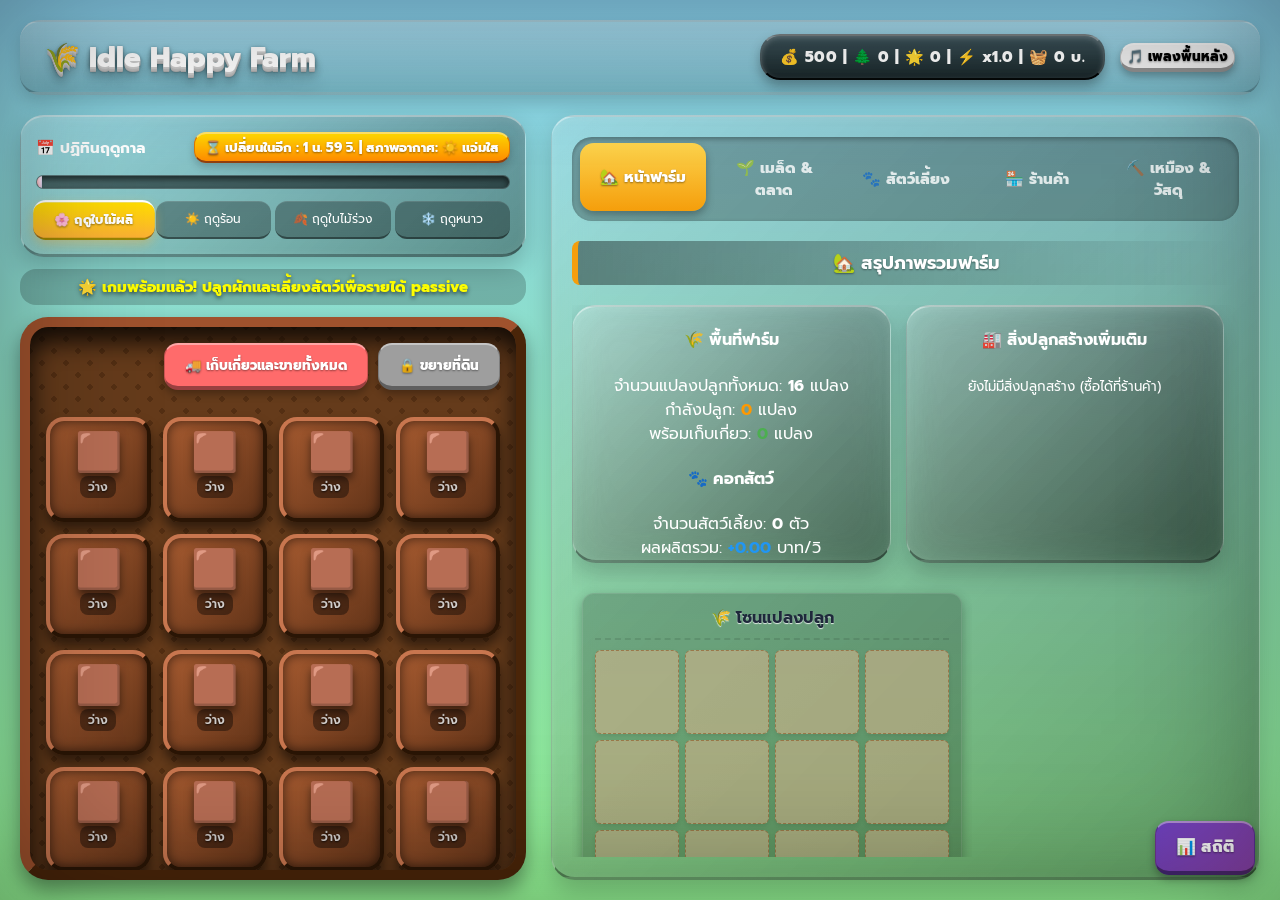
<file: index.html>
<!DOCTYPE html>
<html lang="th">

<head>
    <meta charset="UTF-8">
    <meta name="viewport" content="width=device-width, initial-scale=1.0, user-scalable=no">
    <title>🌾 Idle Happy Farm</title>
    <link rel="icon"
        href="data:image/svg+xml,<svg xmlns=%22http://www.w3.org/2000/svg%22 viewBox=%220 0 100 100%22><text y=%22.9em%22 font-size=%2290%22>🌾</text></svg>">
    <link rel="stylesheet" href="styles.css">
</head>

<body>
    <div class="container">
        <!-- Header Section -->
        <header class="game-header">
            <h1>🌾 Idle Happy Farm</h1>
            <div class="header-controls">
                <div id="stats">💰 เงิน: 500 | ⚡ x1.0 | 🐔 +0/วินาที</div>
                <div id="soundControls"><button onclick="toggleBGM()">🎵 เพลงพื้นหลัง</button></div>
            </div>
        </header>

        <!-- Main Workspace Layout -->
        <main class="game-layout">
            <!-- Left Column: Farm Grid & Seasons -->
            <section class="left-panel">
                <div id="calendar" class="card">
                    <div class="calendar-header">
                        <strong>📅 ปฏิทินฤดูกาล</strong>
                        <span id="seasonCooldown" class="cooldown-badge">⌛ 02:00</span>
                    </div>
                    <div class="season-bar">
                        <div id="seasonProgress" class="progress-season" style="width:0%"></div>
                    </div>
                    <div id="seasonList" class="season-list"></div>
                </div>

                <div id="message"></div>
                <div id="farm"></div>
            </section>

            <!-- Right Column: Tabs (Shop, Animals, Animal Shop, Market) -->
            <section class="right-panel">
                <div class="tabs-container">
                    <nav class="tab-buttons">
                        <button class="tab-button active" onclick="switchTab('tab-overview', this)">🏡
                            หน้าฟาร์ม</button>
                        <button class="tab-button" onclick="switchTab('tab-seeds', this)">🌱 เมล็ด & ตลาด</button>
                        <button class="tab-button" onclick="switchTab('tab-animals', this)">🐾 สัตว์เลี้ยง</button>
                        <button class="tab-button" onclick="switchTab('tab-buy-animals', this)">🏪 ร้านค้า</button>
                        <button class="tab-button" onclick="switchTab('tab-mining', this)">⛏️ เหมือง & วัสดุ</button>
                    </nav>

                    <div class="tab-contents">
                        <!-- Tab 0: Farm Overview -->
                        <div id="tab-overview" class="tab-content active">
                            <h3>🏡 สรุปภาพรวมฟาร์ม</h3>
                            <div class="scrollable-list">
                                <div class="overview-dashboard"
                                    style="display: grid; grid-template-columns: repeat(auto-fit, minmax(200px, 1fr)); gap: 15px; margin-bottom: 20px;">
                                    <div class="dashboard-card card" style="margin-bottom: 0;">
                                        <h4>🌾 พื้นที่ฟาร์ม</h4>
                                        <div id="farmSummaryOverview">จำนวนแปลงปลูกทั้งหมด: 0<br>กำลังปลูก:
                                            0<br>พร้อมเก็บเกี่ยว: 0</div>
                                            <h4>🐾 คอกสัตว์</h4>
                                        <div id="animalSummaryOverview">จำนวนสัตว์เลี้ยง: 0 ตัว<br>ผลผลิตรวมต่อวินาที:
                                            +0
                                        </div>
                                    </div>

                                    <div class="dashboard-card card" style="margin-bottom: 0;">
                                        <h4>🏭 สิ่งปลูกสร้างเพิ่มเติม</h4>
                                        <div id="buildingsSummaryOverview"></div>
                                    </div>
                                </div>
                                <!-- พื้นที่กราฟิกจำลองฟาร์ม -->
                                <div id="farm-map-visual"></div>
                            </div>
                        </div>

                        <!-- Tab 1: Seed Shop -->
                        <div id="tab-seeds" class="tab-content">
                            <h3>🌱 ร้านเมล็ดพันธุ์ และ อุปกรณ์</h3>
                            <div id="shopItems" class="scrollable-list"></div>
                            <hr style="border: 0; border-top: 2px dashed rgba(255,255,255,0.2); margin: 15px 0;">
                            <h3>🚚 ตลาดรับซื้อผัก (ราคาผันผวน)</h3>
                            <div id="marketPrices" class="scrollable-list"></div>
                        </div>

                        <!-- Tab 2: Active Animals & Feed mixing -->
                        <div id="tab-animals" class="tab-content">
                            <h3>🐾 คอกสัตว์เลี้ยง</h3>
                            <div id="animalList" class="scrollable-list"></div>
                        </div>

                        <!-- Tab 3: Animal Shop -->
                        <div id="tab-buy-animals" class="tab-content">
                            <h3>🏪 ร้านค้าฟาร์ม (สัตว์, อุปกรณ์, สิ่งปลูกสร้าง)</h3>
                            <div id="animalShop" class="scrollable-list"></div>
                        </div>

                        <!-- Tab 4: Mining & Materials -->
                        <div id="tab-mining" class="tab-content">
                            <h3>⛏️ เหมืองแร่ และ โรงคราฟท์วัสดุ</h3>
                            <div id="miningContainer" class="scrollable-list"></div>
                        </div>
                    </div>
                </div>
            </section>
        </main>
    </div>

    <script src="data.js"></script>
    <script src="animals.js"></script>
    <script src="shop.js"></script>
    <script src="season.js"></script>
    <script src="mining.js"></script>
    <script src="script.js"></script>
</body>

</html>
</file>
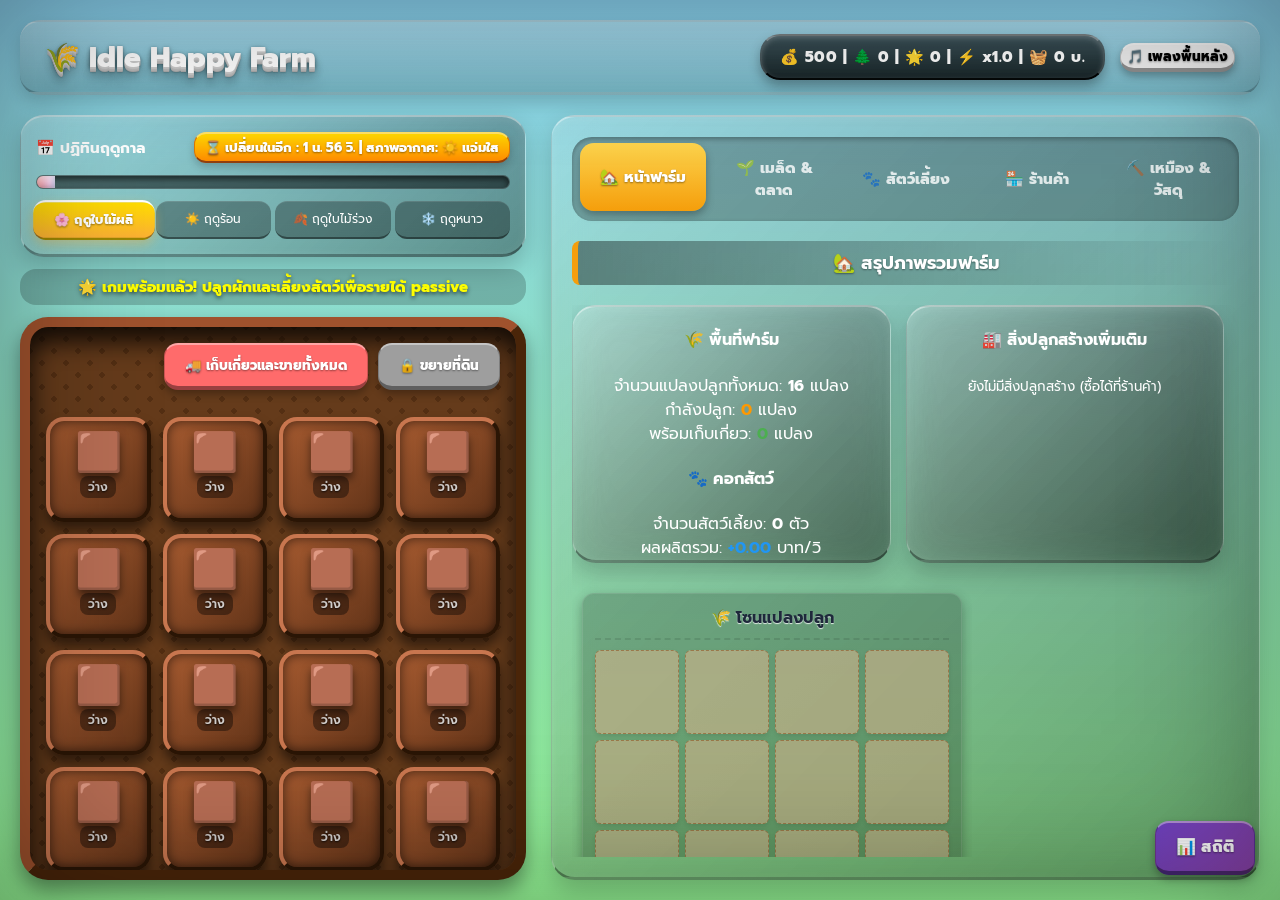
<file: Game-f-Fram.html>
<!DOCTYPE html>
<html lang="th">

<head>
    <meta charset="UTF-8">
    <meta name="viewport" content="width=device-width, initial-scale=1.0, user-scalable=no">
    <title>🌾 Idle Happy Farm</title>
    <link rel="icon"
        href="data:image/svg+xml,<svg xmlns=%22http://www.w3.org/2000/svg%22 viewBox=%220 0 100 100%22><text y=%22.9em%22 font-size=%2290%22>🌾</text></svg>">
    <link rel="stylesheet" href="styles.css">
</head>

<body>
    <div class="container">
        <!-- Header Section -->
        <header class="game-header">
            <h1>🌾 Idle Happy Farm</h1>
            <div class="header-controls">
                <div id="stats">💰 เงิน: 500 | ⚡ x1.0 | 🐔 +0/วินาที</div>
                <div id="soundControls"><button onclick="toggleBGM()">🎵 เพลงพื้นหลัง</button></div>
            </div>
        </header>

        <!-- Main Workspace Layout -->
        <main class="game-layout">
            <!-- Left Column: Farm Grid & Seasons -->
            <section class="left-panel">
                <div id="calendar" class="card">
                    <div class="calendar-header">
                        <strong>📅 ปฏิทินฤดูกาล</strong>
                        <span id="seasonCooldown" class="cooldown-badge">⌛ 02:00</span>
                    </div>
                    <div class="season-bar">
                        <div id="seasonProgress" class="progress-season" style="width:0%"></div>
                    </div>
                    <div id="seasonList" class="season-list"></div>
                </div>

                <div id="message"></div>
                <div id="farm"></div>
            </section>

            <!-- Right Column: Tabs (Shop, Animals, Animal Shop, Market) -->
            <section class="right-panel">
                <div class="tabs-container">
                    <nav class="tab-buttons">
                        <button class="tab-button active" onclick="switchTab('tab-overview', this)">🏡
                            หน้าฟาร์ม</button>
                        <button class="tab-button" onclick="switchTab('tab-seeds', this)">🌱 เมล็ด & ตลาด</button>
                        <button class="tab-button" onclick="switchTab('tab-animals', this)">🐾 สัตว์เลี้ยง</button>
                        <button class="tab-button" onclick="switchTab('tab-buy-animals', this)">🏪 ร้านค้า</button>
                        <button class="tab-button" onclick="switchTab('tab-mining', this)">⛏️ เหมือง & วัสดุ</button>
                    </nav>

                    <div class="tab-contents">
                        <!-- Tab 0: Farm Overview -->
                        <div id="tab-overview" class="tab-content active">
                            <h3>🏡 สรุปภาพรวมฟาร์ม</h3>
                            <div class="scrollable-list">
                                <div class="overview-dashboard"
                                    style="display: grid; grid-template-columns: repeat(auto-fit, minmax(200px, 1fr)); gap: 15px; margin-bottom: 20px;">
                                    <div class="dashboard-card card" style="margin-bottom: 0;">
                                        <h4>🌾 พื้นที่ฟาร์ม</h4>
                                        <div id="farmSummaryOverview">จำนวนแปลงปลูกทั้งหมด: 0<br>กำลังปลูก:
                                            0<br>พร้อมเก็บเกี่ยว: 0</div>
                                            <h4>🐾 คอกสัตว์</h4>
                                        <div id="animalSummaryOverview">จำนวนสัตว์เลี้ยง: 0 ตัว<br>ผลผลิตรวมต่อวินาที:
                                            +0
                                        </div>
                                    </div>

                                    <div class="dashboard-card card" style="margin-bottom: 0;">
                                        <h4>🏭 สิ่งปลูกสร้างเพิ่มเติม</h4>
                                        <div id="buildingsSummaryOverview"></div>
                                    </div>
                                </div>
                                <!-- พื้นที่กราฟิกจำลองฟาร์ม -->
                                <div id="farm-map-visual"></div>
                            </div>
                        </div>

                        <!-- Tab 1: Seed Shop -->
                        <div id="tab-seeds" class="tab-content">
                            <h3>🌱 ร้านเมล็ดพันธุ์ และ อุปกรณ์</h3>
                            <div id="shopItems" class="scrollable-list"></div>
                            <hr style="border: 0; border-top: 2px dashed rgba(255,255,255,0.2); margin: 15px 0;">
                            <h3>🚚 ตลาดรับซื้อผัก (ราคาผันผวน)</h3>
                            <div id="marketPrices" class="scrollable-list"></div>
                        </div>

                        <!-- Tab 2: Active Animals & Feed mixing -->
                        <div id="tab-animals" class="tab-content">
                            <h3>🐾 คอกสัตว์เลี้ยง</h3>
                            <div id="animalList" class="scrollable-list"></div>
                        </div>

                        <!-- Tab 3: Animal Shop -->
                        <div id="tab-buy-animals" class="tab-content">
                            <h3>🏪 ร้านค้าฟาร์ม (สัตว์, อุปกรณ์, สิ่งปลูกสร้าง)</h3>
                            <div id="animalShop" class="scrollable-list"></div>
                        </div>

                        <!-- Tab 4: Mining & Materials -->
                        <div id="tab-mining" class="tab-content">
                            <h3>⛏️ เหมืองแร่ และ โรงคราฟท์วัสดุ</h3>
                            <div id="miningContainer" class="scrollable-list"></div>
                        </div>
                    </div>
                </div>
            </section>
        </main>
    </div>

    <script src="data.js"></script>
    <script src="animals.js"></script>
    <script src="shop.js"></script>
    <script src="season.js"></script>
    <script src="mining.js"></script>
    <script src="script.js"></script>
</body>

</html>
</file>
<file: styles.css>
@import url('https://fonts.googleapis.com/css2?family=Prompt:wght@400;600;800&display=swap');

body {
    margin: 0;
    padding: 0;
    font-family: 'Prompt', Arial, sans-serif;
    color: #fff;
    text-align: center;
    height: 100vh;
    overflow: hidden;
    transition: background 1.5s;
    background: linear-gradient(#87CEEB, #98FB98);
}

/* Custom scrollbar for body */
body::-webkit-scrollbar {
    width: 10px;
}

body::-webkit-scrollbar-track {
    background: #87CEEB;
}

body::-webkit-scrollbar-thumb {
    background: rgba(255, 255, 255, 0.6);
    border-radius: 10px;
}

/* 3D Vignette Overlay ให้แสงเงาดูมีมิติระดับหน้าจอ */
body::after {
    content: '';
    position: fixed;
    top: 0;
    left: 0;
    right: 0;
    bottom: 0;
    box-shadow: inset 0 0 150px rgba(0, 0, 0, 0.4);
    pointer-events: none;
    z-index: 99999;
}

.container {
    max-width: 1280px;
    height: 100vh;
    max-height: 100vh;
    margin: 0 auto;
    padding: 20px;
    box-sizing: border-box;
    display: flex;
    flex-direction: column;
}

/* Header styling */
.game-header {
    display: flex;
    justify-content: space-between;
    align-items: center;
    margin-bottom: 20px;
    flex-shrink: 0;
    background: linear-gradient(180deg, rgba(255, 255, 255, 0.25), rgba(0, 0, 0, 0.15));
    padding: 12px 25px;
    border-radius: 20px;
    border-top: 2px solid rgba(255, 255, 255, 0.4);
    border-bottom: 3px solid rgba(0, 0, 0, 0.2);
    box-shadow: 0 8px 16px rgba(0, 0, 0, 0.15);
    backdrop-filter: blur(10px);
}

h1 {
    font-size: 28px;
    margin: 0;
    font-weight: 800;
    color: #fff;
    text-shadow:
        0 1px 0 #ccc,
        0 2px 0 #c9c9c9,
        0 3px 0 #bbb,
        0 4px 0 #b9b9b9,
        0 5px 0 #aaa,
        0 6px 1px rgba(0, 0, 0, .1),
        0 0 5px rgba(0, 0, 0, .1),
        0 1px 3px rgba(0, 0, 0, .3),
        0 3px 5px rgba(0, 0, 0, .2),
        0 5px 10px rgba(0, 0, 0, .25),
        0 10px 10px rgba(0, 0, 0, .2),
        0 20px 20px rgba(0, 0, 0, .15);
}

.header-controls {
    display: flex;
    align-items: center;
    gap: 15px;
}

#stats {
    background: linear-gradient(to bottom, rgba(0, 0, 0, 0.6), rgba(0, 0, 0, 0.8));
    padding: 10px 18px;
    border-radius: 20px;
    font-size: 15px;
    font-weight: 800;
    border: 2px solid rgba(255, 255, 255, 0.15);
    border-top-color: rgba(255, 255, 255, 0.4);
    border-bottom-color: rgba(0, 0, 0, 0.9);
    box-shadow: 0 6px 12px rgba(0, 0, 0, 0.3), inset 0 2px 5px rgba(255, 255, 255, 0.2);
    letter-spacing: 0.5px;
}

#soundControls button {
    margin: 0;
}

/* Base Buttons 3D Styling - ใช้ครอบจักรวาลเพื่อให้ปุ่มทั้งหมดดูเป็น 3D ป๊อปอัพ */
button {
    font-family: 'Prompt', sans-serif !important;
    border-radius: 14px !important;
    border-top: 2px solid rgba(255, 255, 255, 0.4) !important;
    border-bottom: 4px solid rgba(0, 0, 0, 0.4) !important;
    border-left: 1px solid rgba(0, 0, 0, 0.2) !important;
    border-right: 1px solid rgba(0, 0, 0, 0.2) !important;
    box-shadow: 0 4px 8px rgba(0, 0, 0, 0.3) !important;
    text-shadow: 0 1px 2px rgba(0, 0, 0, 0.4) !important;
    transition: transform 0.1s, box-shadow 0.1s, filter 0.1s !important;
    transform: translateY(0) !important;
    cursor: pointer !important;
    font-weight: 800 !important;
}

button:hover {
    filter: brightness(1.15) !important;
}

button:active {
    border-bottom: 1px solid rgba(0, 0, 0, 0.4) !important;
    border-top: 1px solid rgba(0, 0, 0, 0.2) !important;
    transform: translateY(3px) !important;
    box-shadow: 0 1px 2px rgba(0, 0, 0, 0.3) !important;
    margin-bottom: 3px !important;
}

button:disabled,
button[disabled] {
    filter: grayscale(80%) brightness(0.8) !important;
    cursor: not-allowed !important;
    transform: translateY(2px) !important;
    border-bottom: 2px solid rgba(0, 0, 0, 0.4) !important;
    box-shadow: 0 2px 4px rgba(0, 0, 0, 0.2) !important;
    margin-bottom: 2px !important;
}

/* Main Workspace Grid */
.game-layout {
    display: grid;
    grid-template-columns: 1fr 1.4fr;
    gap: 25px;
    flex: 1;
    min-height: 0;
}

/* Generic 3D Glassmorphism Cards สำหรับกรอบ UI ต่างๆ */
.card,
#calendar,
.pen-container,
.animal,
.seed-item,
.material-card,
.tabs-container,
.crafting-card,
.mine-card {
    background: linear-gradient(135deg, rgba(255, 255, 255, 0.15), rgba(0, 0, 0, 0.35));
    backdrop-filter: blur(20px);
    -webkit-backdrop-filter: blur(20px);
    border: 1px solid rgba(255, 255, 255, 0.25);
    border-top: 2px solid rgba(255, 255, 255, 0.45);
    border-bottom: 3px solid rgba(0, 0, 0, 0.35);
    box-shadow: 0 10px 25px rgba(0, 0, 0, 0.2), inset 0 2px 10px rgba(255, 255, 255, 0.1);
    border-radius: 24px;
}

/* Panels */
.left-panel,
.right-panel {
    display: flex;
    flex-direction: column;
    min-height: 0;
    gap: 12px;
}

/* Calendar Card */
#calendar {
    padding: 15px;
    text-align: left;
    font-size: 15px;
}

.calendar-header {
    display: flex;
    justify-content: space-between;
    align-items: center;
}

.cooldown-badge {
    font-size: 13px;
    background: linear-gradient(180deg, #ffd700, #ff8c00);
    border: 1px solid #d97706;
    border-top: 2px solid #ffe066;
    border-bottom: 2px solid #92400e;
    padding: 4px 10px;
    border-radius: 12px;
    color: #fff;
    font-weight: 800;
    text-shadow: 0 1px 2px rgba(0, 0, 0, 0.4);
    box-shadow: 0 4px 8px rgba(0, 0, 0, 0.2);
}

.season-bar {
    height: 12px;
    background: rgba(0, 0, 0, 0.5);
    border-radius: 12px;
    margin: 12px 0;
    overflow: hidden;
    box-shadow: inset 0 3px 6px rgba(0, 0, 0, 0.6);
    border: 1px solid rgba(255, 255, 255, 0.1);
}

.progress-season {
    height: 100%;
    background: linear-gradient(90deg, #ff9a9e, #fecfef, #a1c4fd, #c2e9fb);
    background-size: 200% 200%;
    animation: gradientShift 3s ease infinite;
    transition: width 1s linear;
    box-shadow: inset 0 4px 6px rgba(255, 255, 255, 0.6), inset 0 -2px 4px rgba(0, 0, 0, 0.2);
}

@keyframes gradientShift {
    0% {
        background-position: 0% 50%;
    }

    50% {
        background-position: 100% 50%;
    }

    100% {
        background-position: 0% 50%;
    }
}

.season-list {
    display: flex;
    justify-content: space-between;
    gap: 4px;
}

.season-item {
    flex: 1;
    padding: 8px 5px;
    border-radius: 12px;
    font-size: 12px;
    text-align: center;
    background: rgba(0, 0, 0, 0.3);
    border-top: 1px solid rgba(255, 255, 255, 0.1);
    border-bottom: 2px solid rgba(0, 0, 0, 0.4);
}

.season-item.current {
    background: linear-gradient(180deg, #ffdd00, #fbb034);
    color: #fff;
    font-weight: 800;
    text-shadow: 0 1px 2px rgba(0, 0, 0, 0.4);
    border-top: 2px solid #fff;
    box-shadow: 0 4px 10px rgba(251, 176, 52, 0.4);
    transform: scale(1.05);
}

/* Message status bar */
#message {
    min-height: 36px;
    font-weight: 800;
    color: #ffff00;
    font-size: 15px;
    display: flex;
    align-items: center;
    justify-content: center;
    background: rgba(0, 0, 0, 0.2);
    border-radius: 16px;
    margin: 0;
    text-shadow: 0 2px 4px rgba(0, 0, 0, 0.6);
}

/* Farm Grid - ปรับให้เป็น 3D Sandbox เหมือนกระบะปลูกผักของจริง */
#farm {
    display: grid;
    grid-template-columns: repeat(4, 1fr);
    gap: 12px;
    padding: 16px;
    background: #653b1b;
    background-image:
        radial-gradient(#542f13 15%, transparent 16%),
        radial-gradient(#542f13 15%, transparent 16%);
    background-size: 24px 24px;
    background-position: 0 0, 12px 12px;
    border: 10px solid #8b4513;
    border-top-color: #a0522d;
    border-left-color: #a0522d;
    border-bottom-color: #4a2509;
    border-right-color: #4a2509;
    border-radius: 28px;
    flex: 1;
    min-height: 0;
    box-sizing: border-box;
    overflow-y: auto;
    box-shadow: inset 0 15px 25px rgba(0, 0, 0, 0.8), 0 10px 20px rgba(0, 0, 0, 0.4);
}

/* แถบเลื่อน (Scrollbar) พิเศษสำหรับกระบะปลูกผัก */
#farm::-webkit-scrollbar {
    width: 10px;
}
#farm::-webkit-scrollbar-track {
    background: rgba(0, 0, 0, 0.3);
    border-radius: 10px;
    margin: 15px; /* เว้นระยะไม่ให้ชิดขอบกระบะเกินไป */
}
#farm::-webkit-scrollbar-thumb {
    background: rgba(255, 255, 255, 0.4);
    border-radius: 10px;
    border: 1px solid rgba(0, 0, 0, 0.2);
}

.plot {
    aspect-ratio: 1;
    background: linear-gradient(135deg, #a55a30, #613318);
    border: 3px solid #3e2008;
    border-top: 4px solid #c8764f;
    border-left: 4px solid #c8764f;
    border-bottom: 4px solid #2a1505;
    border-right: 4px solid #2a1505;
    border-radius: 18px;
    display: flex;
    flex-direction: column;
    align-items: center;
    justify-content: center;
    position: relative;
    box-shadow: inset 0 0 12px rgba(0, 0, 0, 0.6), 0 8px 12px rgba(0, 0, 0, 0.5);
    cursor: pointer;
    transition: transform 0.15s, box-shadow 0.15s;
    padding: 6px;
    box-sizing: border-box;
}

.plot:hover {
    transform: scale(1.04) translateY(-3px);
    box-shadow: inset 0 0 15px rgba(0, 0, 0, 0.5), 0 12px 20px rgba(0, 0, 0, 0.6);
}

.plot:active {
    transform: scale(0.96) translateY(2px);
    box-shadow: inset 0 0 20px rgba(0, 0, 0, 0.9), 0 2px 5px rgba(0, 0, 0, 0.4);
    border-top: 4px solid #2a1505;
    border-left: 4px solid #2a1505;
    border-bottom: 4px solid #c8764f;
    border-right: 4px solid #c8764f;
}

.plot-emoji {
    font-size: 38px;
    line-height: 1;
    margin-top: -6px;
    display: inline-flex;
    align-items: center;
    justify-content: center;
    position: relative;
    filter: drop-shadow(0 6px 4px rgba(0, 0, 0, 0.5));
    z-index: 2;
}

.plot-star {
    font-size: 16px;
    position: absolute;
    top: -8px;
    right: -12px;
    text-shadow: 0 0 8px rgba(255, 215, 0, 1);
    filter: drop-shadow(0 2px 2px rgba(0, 0, 0, 0.5));
}

.plot-status {
    font-size: 12px;
    color: rgba(255, 255, 255, 0.8);
    font-weight: 600;
    text-shadow: 0 1px 2px rgba(0, 0, 0, 0.8);
    background: rgba(0, 0, 0, 0.4);
    padding: 2px 8px;
    border-radius: 8px;
    margin-top: 4px;
}

.plot.ready {
    animation: readyPulse3D 1.5s infinite;
}

@keyframes readyPulse3D {

    0%,
    100% {
        box-shadow: inset 0 0 15px rgba(50, 205, 50, 0.4), 0 0 15px rgba(50, 205, 50, 0.6);
        border-color: #32CD32;
    }

    50% {
        box-shadow: inset 0 0 25px rgba(144, 238, 144, 0.6), 0 0 30px rgba(144, 238, 144, 0.8);
        border-color: #90EE90;
    }
}

/* Tab Container on the Right */
.tabs-container {
    padding: 20px;
    display: flex;
    flex-direction: column;
    flex: 1;
    min-height: 0;
}

.tab-buttons {
    display: flex;
    gap: 6px;
    margin-bottom: 20px;
    flex-shrink: 0;
    background: rgba(0, 0, 0, 0.25);
    padding: 8px;
    border-radius: 20px;
    box-shadow: inset 0 2px 5px rgba(0, 0, 0, 0.3);
}

.tab-button {
    flex: 1;
    padding: 12px 5px !important;
    font-size: 15px;
    border: transparent !important;
    background: transparent !important;
    border-radius: 14px !important;
    box-shadow: none !important;
    color: rgba(255, 255, 255, 0.8) !important;
    font-weight: 600;
    transition: all 0.3s !important;
    text-shadow: none !important;
}

.tab-button:hover {
    background: rgba(255, 255, 255, 0.1) !important;
    color: white !important;
}

.tab-button.active {
    background: linear-gradient(180deg, #fcd34d 0%, #f59e0b 100%) !important;
    color: #fff !important;
    text-shadow: 0 1px 2px rgba(0, 0, 0, 0.4) !important;
    box-shadow: 0 4px 8px rgba(0, 0, 0, 0.3) !important;
    transform: translateY(-2px) !important;
}

.tab-contents {
    flex: 1;
    min-height: 0;
    display: flex;
    flex-direction: column;
}

.tab-content {
    display: none;
    flex: 1;
    flex-direction: column;
    min-height: 0;
}

.tab-content.active {
    display: flex;
}

.tab-content h3 {
    font-size: 18px;
    border-left: 6px solid #f59e0b;
    padding-left: 15px;
    text-shadow: 0 1px 2px rgba(0, 0, 0, 0.4);
    background: linear-gradient(90deg, rgba(0, 0, 0, 0.4), transparent);
    padding-top: 8px;
    padding-bottom: 8px;
    border-radius: 8px;
    margin: 0 0 20px 0;
}

/* Scrollbars - 3D Pill style */
.scrollable-list {
    flex: 1;
    overflow-y: auto;
    padding-right: 15px;
    min-height: 0;
    scroll-behavior: smooth;
}

.scrollable-list::-webkit-scrollbar {
    width: 10px;
}

.scrollable-list::-webkit-scrollbar-track {
    background: rgba(0, 0, 0, 0.2);
    border-radius: 10px;
    box-shadow: inset 0 1px 3px rgba(0, 0, 0, 0.4);
}

.scrollable-list::-webkit-scrollbar-thumb {
    background: linear-gradient(90deg, #cbd5e0, #a0aec0);
    border-radius: 10px;
    border: 1px solid rgba(255, 255, 255, 0.4);
    box-shadow: inset 0 2px 4px rgba(255, 255, 255, 0.6);
}

.scrollable-list::-webkit-scrollbar-thumb:hover {
    background: linear-gradient(90deg, #e2e8f0, #cbd5e0);
}

/* Inner Cards & Lists */
.seed-item,
.animal,
.pen-container {
    background: linear-gradient(135deg, rgba(255, 255, 255, 0.15), rgba(0, 0, 0, 0.3));
    box-shadow: 0 4px 8px rgba(0, 0, 0, 0.2), inset 0 1px 1px rgba(255, 255, 255, 0.2);
    border-radius: 18px;
    padding: 16px;
    margin-bottom: 15px;
    text-align: left;
    display: flex;
    justify-content: space-between;
    align-items: center;
    font-size: 13px;
}

.seed-actions {
    display: flex;
    flex-direction: column;
    gap: 4px;
    align-items: flex-end;
    flex-shrink: 0;
}

.bonus {
    color: #ffff00;
    font-size: 12px;
    font-weight: 600;
}

.feed-mix-container {
    background: linear-gradient(135deg, rgba(245, 158, 11, 0.2), rgba(217, 119, 6, 0.3));
    border: 1px solid rgba(245, 158, 11, 0.5);
    border-top: 1px solid rgba(253, 230, 138, 0.6);
    box-shadow: 0 4px 6px rgba(0, 0, 0, 0.1);
    border-radius: 14px;
    padding: 10px 15px;
    display: flex;
    justify-content: space-between;
    align-items: center;
}

.animal-info {
    display: flex;
    flex-direction: column;
    gap: 6px;
    flex: 1;
}

.animal-info strong {
    font-size: 15px;
    color: #fbbf24;
    text-shadow: 0 1px 2px rgba(0, 0, 0, 0.5);
}

.stat-bars {
    display: flex;
    flex-direction: column;
    gap: 4px;
    margin-top: 4px;
}

.stat-row {
    display: flex;
    align-items: center;
    justify-content: space-between;
    font-size: 11px;
    gap: 8px;
}

.stat-row span {
    min-width: 65px;
    text-align: left;
}

.stat-bar-container {
    box-shadow: inset 0 2px 5px rgba(0, 0, 0, 0.6);
    border: 1px solid rgba(255, 255, 255, 0.15);
    height: 10px;
    border-radius: 5px;
}

.stat-bar {
    box-shadow: inset 0 3px 5px rgba(255, 255, 255, 0.5), inset 0 -2px 4px rgba(0, 0, 0, 0.2);
    border-radius: 5px;
}

/* ==================== กราฟิกจำลองแผนที่ฟาร์ม ==================== */
.farm-map-layout {
    display: grid;
    grid-template-columns: repeat(auto-fit, minmax(200px, 1fr));
    gap: 15px;
}

.map-zone {
    background: linear-gradient(135deg, rgba(255, 255, 255, 0.8), rgba(255, 255, 255, 0.6));
    box-shadow: inset 0 4px 8px rgba(0, 0, 0, 0.1), 0 6px 12px rgba(0, 0, 0, 0.2);
    border: 2px solid rgba(255, 255, 255, 0.5);
    border-radius: 16px;
    padding: 15px;
}

.map-zone h4 {
    margin: 0 0 10px 0;
    color: #1e293b;
    text-shadow: 0 1px 1px rgba(255,255,255,0.8);
    border-bottom: 2px dashed rgba(0,0,0,0.1);
    padding-bottom: 8px;
}

.map-grid {
    display: grid;
    grid-template-columns: repeat(4, 1fr);
    gap: 6px;
}

.map-grid-large {
    display: grid;
    grid-template-columns: repeat(2, 1fr);
    gap: 10px;
}

.map-cell {
    aspect-ratio: 1;
    border-radius: 6px;
    display: flex;
    align-items: center;
    justify-content: center;
    font-size: 16px;
    box-shadow: 0 2px 4px rgba(0, 0, 0, 0.1);
    cursor: default;
}

.map-cell.empty {
    background: rgba(210, 180, 140, 0.6);
    border: 1px dashed rgba(139, 69, 19, 0.5);
}

.map-cell.planted {
    background: #4caf50;
    border: 1px solid #2e7d32;
}

.map-cell-large {
    aspect-ratio: 1.5;
    border-radius: 12px;
    box-shadow: 0 6px 10px rgba(0, 0, 0, 0.2), inset 0 2px 5px rgba(255, 255, 255, 0.4);
    border-bottom: 4px solid rgba(0, 0, 0, 0.2);
    padding: 10px;
    display: flex;
    flex-direction: column;
    align-items: center;
    justify-content: center;
    font-size: 24px;
    text-shadow: 0 2px 2px rgba(255, 255, 255, 0.5);
    color: #333;
}

.map-cell-large.active {
    background: linear-gradient(135deg, #fef08a, #f59e0b);
    border: 1px solid #d97706;
    border-bottom: 4px solid #b45309;
    cursor: pointer;
}

.map-cell-large.building {
    background: linear-gradient(135deg, #bae6fd, #3b82f6);
    border: 1px solid #2563eb;
    border-bottom: 4px solid #1d4ed8;
}

.map-cell-large.locked {
    background: #e2e8f0;
    border: 1px dashed #cbd5e0;
    color: #a0aec0;
    font-size: 18px;
    text-shadow: none;
    border-bottom: 1px dashed #cbd5e0;
    box-shadow: none;
}

.map-cell-large small {
    font-size: 11px;
    margin-top: 4px;
    font-weight: bold;
    background: rgba(255, 255, 255, 0.7);
    padding: 2px 6px;
    border-radius: 4px;
    line-height: 1;
}

/* Popup Modals 3D Override ให้เด้งออกมาจากจอชัดเจน */
div[style*="z-index: 10000"] {
    background: linear-gradient(135deg, #ffffff, #f1f5f9) !important;
    border: 2px solid rgba(255, 255, 255, 0.9) !important;
    border-bottom: 8px solid #cbd5e0 !important;
    box-shadow: 0 25px 50px -12px rgba(0, 0, 0, 0.6), inset 0 2px 10px rgba(255, 255, 255, 1) !important;
    border-radius: 24px !important;
    color: #1e293b !important;
}

/* Responsive adjustments */
@media (max-width: 900px) {
    body {
        overflow: auto;
        height: auto;
    }

    .container {
        height: auto;
        max-height: none;
        padding: 10px;
    }

    .game-header {
        flex-direction: column;
        gap: 10px;
        text-align: center;
        padding: 15px;
    }

    .header-controls {
        flex-wrap: wrap;
        justify-content: center;
    }

    .game-layout {
        display: flex;
        flex-direction: column;
        gap: 15px;
    }

    .left-panel,
    .right-panel {
        min-height: auto;
        overflow: visible;
    }

    .tabs-container {
        min-height: 600px;
    }

    .tab-content {
        height: auto;
    }

    .scrollable-list {
        overflow-y: visible;
        max-height: none;
    }

    .tab-buttons {
        overflow-x: auto;
        white-space: nowrap;
        padding-bottom: 8px;
    }

    .tab-buttons::-webkit-scrollbar {
        height: 6px;
    }

    .tab-buttons::-webkit-scrollbar-track {
        background: rgba(0, 0, 0, 0.2);
        border-radius: 6px;
    }

    .tab-buttons::-webkit-scrollbar-thumb {
        background: rgba(255, 255, 255, 0.5);
        border-radius: 6px;
    }

    .tab-button {
        flex: 0 0 auto;
        min-width: 120px;
    }

    .map-grid-large {
        grid-template-columns: repeat(2, 1fr);
    }

    #farm {
        padding: 10px;
        border-width: 8px;
    }
}

@media (max-width: 480px) {
    #farm {
        grid-template-columns: repeat(4, 1fr);
        gap: 6px;
        padding: 8px;
        border-width: 6px;
    }

    .plot {
        padding: 4px;
        border-width: 2px;
    }

    .plot-emoji {
        font-size: 26px;
        margin-bottom: 10px !important;
    }

    .plot-status {
        font-size: 10px;
        padding: 2px 4px;
    }

    .plot-actions {
        bottom: 2px !important;
        gap: 4px !important;
    }

    .plot-actions button {
        width: 22px !important;
        height: 20px !important;
        font-size: 10px !important;
    }

    h1 {
        font-size: 24px;
    }

    #stats {
        font-size: 12px;
        padding: 8px 10px;
    }

    .material-grid {
        grid-template-columns: repeat(2, 1fr);
    }

    .map-grid {
        grid-template-columns: repeat(4, 1fr);
    }

    .shop-tools {
        font-size: 12px !important;
    }

    .seed-item,
    .animal,
    .pen-container {
        flex-direction: column;
        align-items: stretch;
        gap: 12px;
    }

    .seed-actions {
        width: 100%;
        display: grid;
        grid-template-columns: 1fr 1fr;
        gap: 8px;
    }

    .seed-actions button.upgrade-btn {
        grid-column: 1 / -1;
    }
}
</file>
